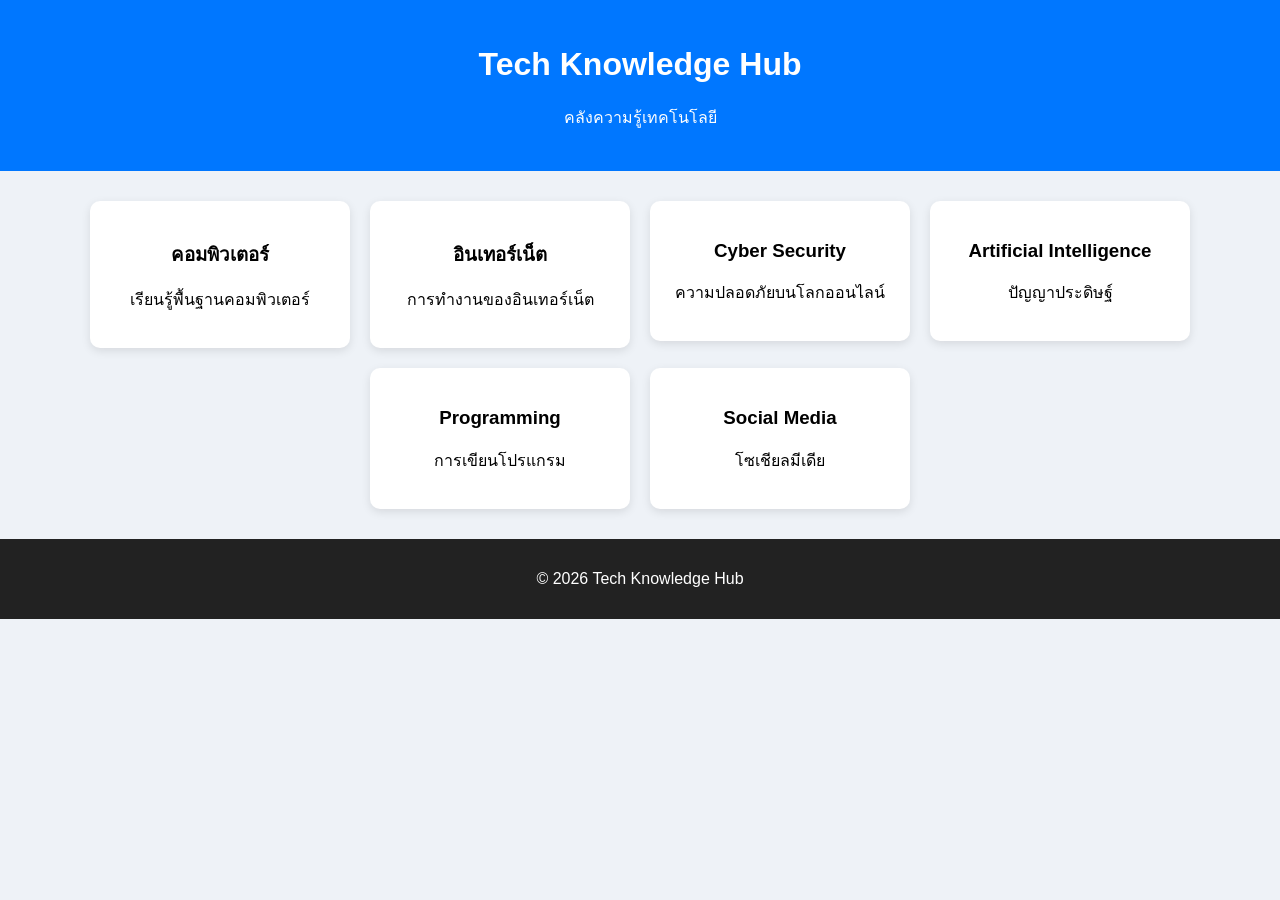
<file: index.html>
<!DOCTYPE html>
<html lang="th">
<head>
<meta charset="UTF-8">
<meta name="viewport" content="width=device-width, initial-scale=1.0">
<title>Tech Knowledge Hub</title>

<style>

body{
font-family: Arial, sans-serif;
margin:0;
background:#eef2f7;
}

header{
background:#0077ff;
color:white;
padding:25px;
text-align:center;
}

.container{
display:flex;
flex-wrap:wrap;
justify-content:center;
gap:20px;
padding:30px;
}

.card{
background:white;
width:220px;
padding:20px;
border-radius:10px;
box-shadow:0 3px 10px rgba(0,0,0,0.1);
text-align:center;
transition:0.3s;
}

.card:hover{
transform:scale(1.05);
}

a{
text-decoration:none;
color:black;
}

footer{
background:#222;
color:white;
text-align:center;
padding:15px;
}

</style>
</head>

<body>

<header>
<h1>Tech Knowledge Hub</h1>
<p>คลังความรู้เทคโนโลยี</p>
</header>

<div class="container">

<a href="computer.html">
<div class="card">
<h3>คอมพิวเตอร์</h3>
<p>เรียนรู้พื้นฐานคอมพิวเตอร์</p>
</div>
</a>

<a href="internet.html">
<div class="card">
<h3>อินเทอร์เน็ต</h3>
<p>การทำงานของอินเทอร์เน็ต</p>
</div>
</a>

<a href="cyber.html">
<div class="card">
<h3>Cyber Security</h3>
<p>ความปลอดภัยบนโลกออนไลน์</p>
</div>
</a>

<a href="ai.html">
<div class="card">
<h3>Artificial Intelligence</h3>
<p>ปัญญาประดิษฐ์</p>
</div>
</a>

<a href="programming.html">
<div class="card">
<h3>Programming</h3>
<p>การเขียนโปรแกรม</p>
</div>
</a>

<a href="social.html">
<div class="card">
<h3>Social Media</h3>
<p>โซเชียลมีเดีย</p>
</div>
</a>

</div>

<footer>
<p>© 2026 Tech Knowledge Hub</p>
</footer>

</body>
</html>
</file>
